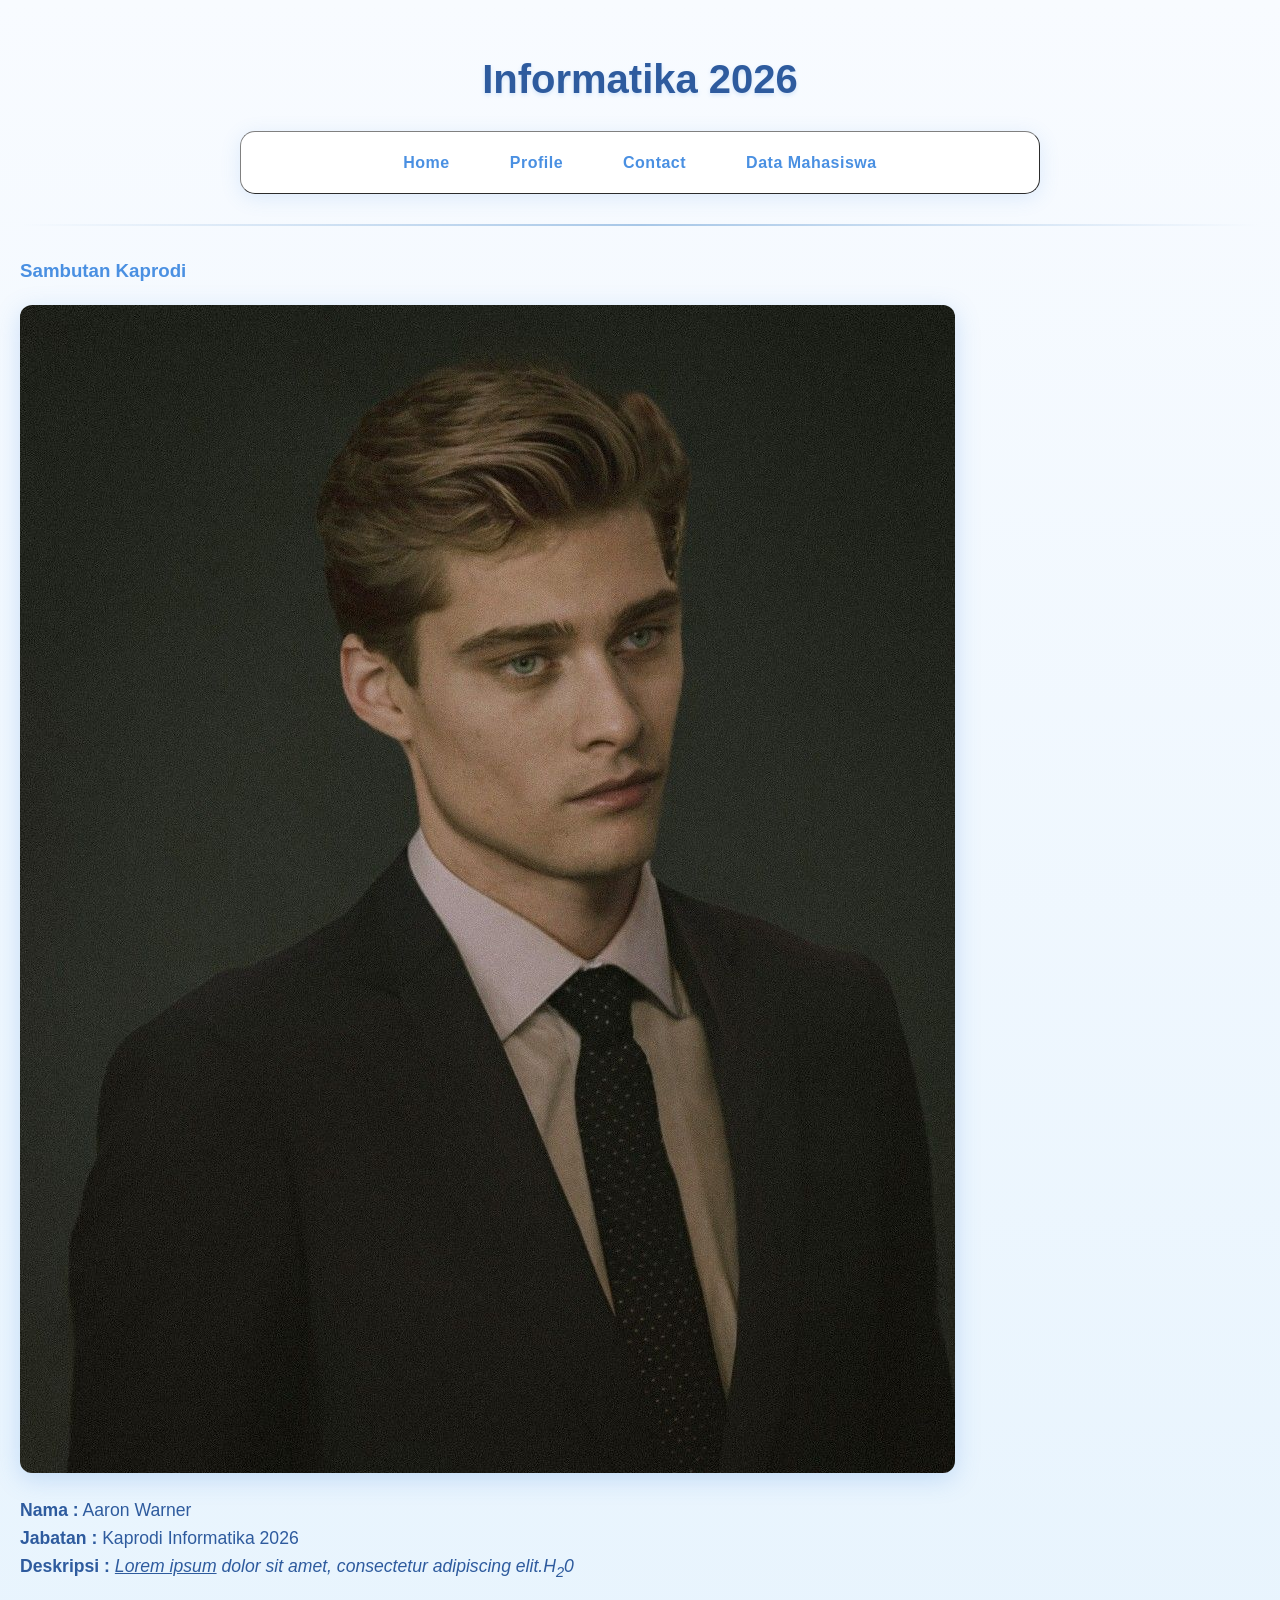
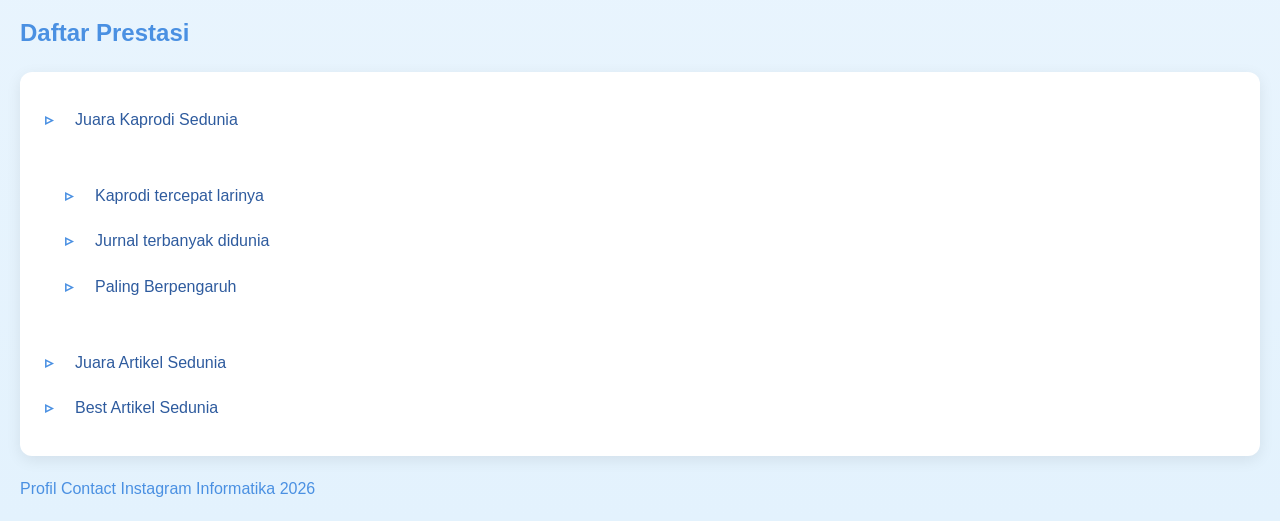
<file: index.html>
<!DOCTYPE html>
<html>
<head>
        <meta charset="UTF-8">
        <meta name="viewport" content="width=device-width, initial-scale=1.0">
        <title>Informatika 2026</title>
        <link rel="stylesheet" href="style.css">
    </head>
    
    <body>
        <h1>Informatika 2026</h1>
        <table border="1" cellspascing="0" cellpadding="10px">
            <tr>
                <td><a href="index.html">Home</a></td>
                <td><a href="profile.html">Profile</a></td>
                <td><a href="contact.html">Contact</a></td>
                <td><a href="mahasiswa.html">Data Mahasiswa</a></td>
            </tr>
        </table>
        <hr/> <!-- This is a line break -->
        <h3>Sambutan Kaprodi</h3>
        <img src="assets/images/kaprodi.jpg" alt="Foto Kaprodi Informatika 2026" height="300px"/>
        <p>
            <b>Nama :</b> Aaron Warner <br>
            <b>Jabatan :</b> Kaprodi Informatika 2026 <br>
            <b>Deskripsi :</b> <i> <u>Lorem ipsum</u> dolor sit amet, consectetur adipiscing elit.H<sub>2</sub>0</i>
        </p>

        <h2>Daftar Prestasi</h2>
        <ul>
            <li>Juara Kaprodi Sedunia</li>
            <ul>
                <li>Kaprodi tercepat larinya</li>
                <li>Jurnal terbanyak didunia</li>
                <li>Paling Berpengaruh</li>
            </ul>
            <li>Juara Artikel Sedunia</li>
            <li>Best Artikel Sedunia</li>
        </ul>

        <!-- Internal source -->
        <a href="profile.html">Profil</a>
        <a href="contact.html">Contact</a>


        <!-- External source -->
        <a href="https://www.instagram.com/informatika.unimus/" target="_blank">Instagram Informatika 2026</a>
    </body>

</html>
</file>
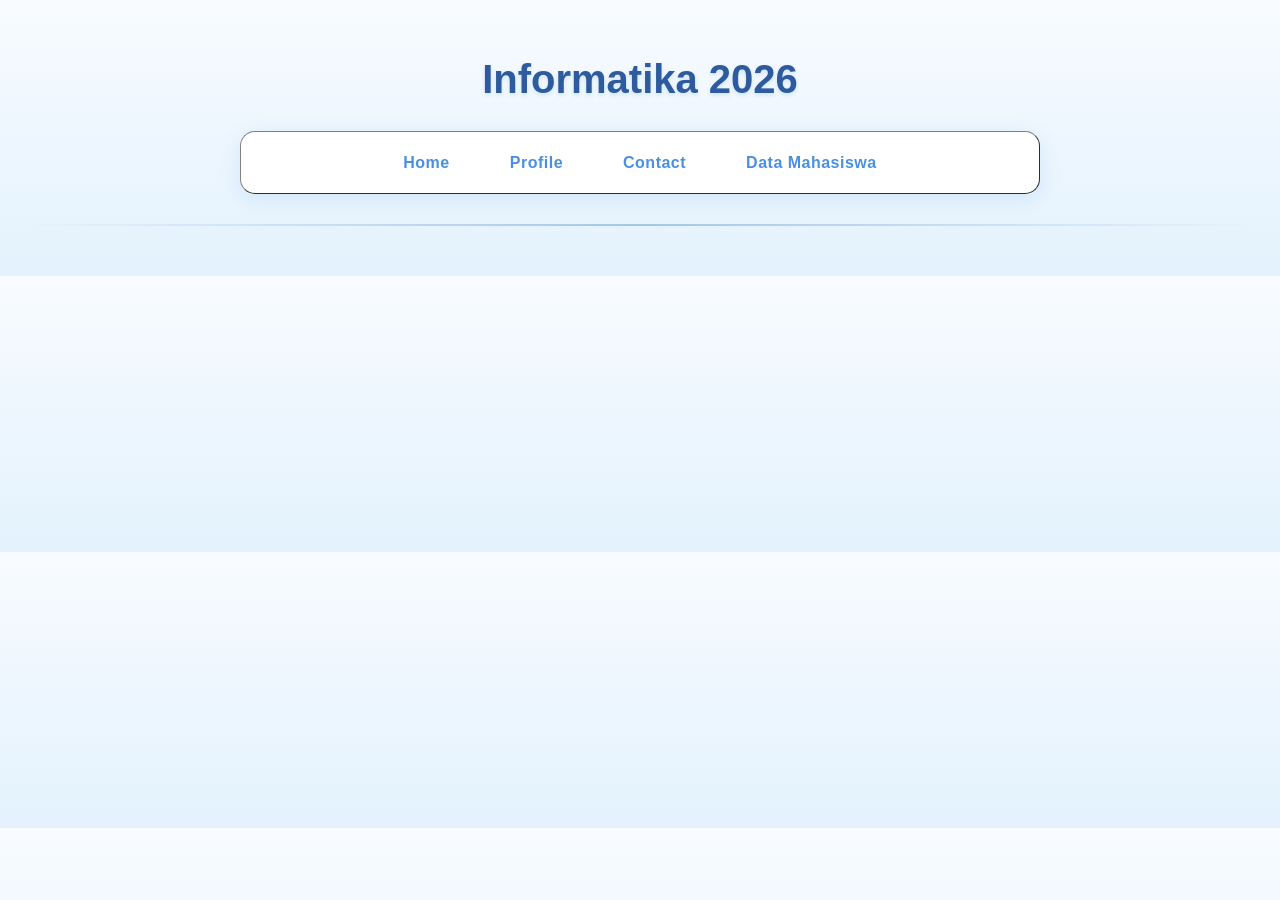
<file: contact.html>
<!DOCTYPE html>
<html lang="en">
<head>
    <meta charset="UTF-8">
    <meta name="viewport" content="width=device-width, initial-scale=1.0">
    <title>Contact | Informatika 2026</title>
    <link rel="stylesheet" href="style.css">
</head>
<body>
   <h1>Informatika 2026</h1>
        <table border="1" cellspascing="0" cellpadding="10px">
            <tr>
                <td><a href="index.html">Home</a></td>
                <td><a href="profile.html">Profile</a></td>
                <td><a href="contact.html">Contact</a></td>
                <td><a href="mahasiswa.html">Data Mahasiswa</a></td>
            </tr>
        </table>
        <hr/> <!-- This is a line break -->
</body>
</html>
</file>
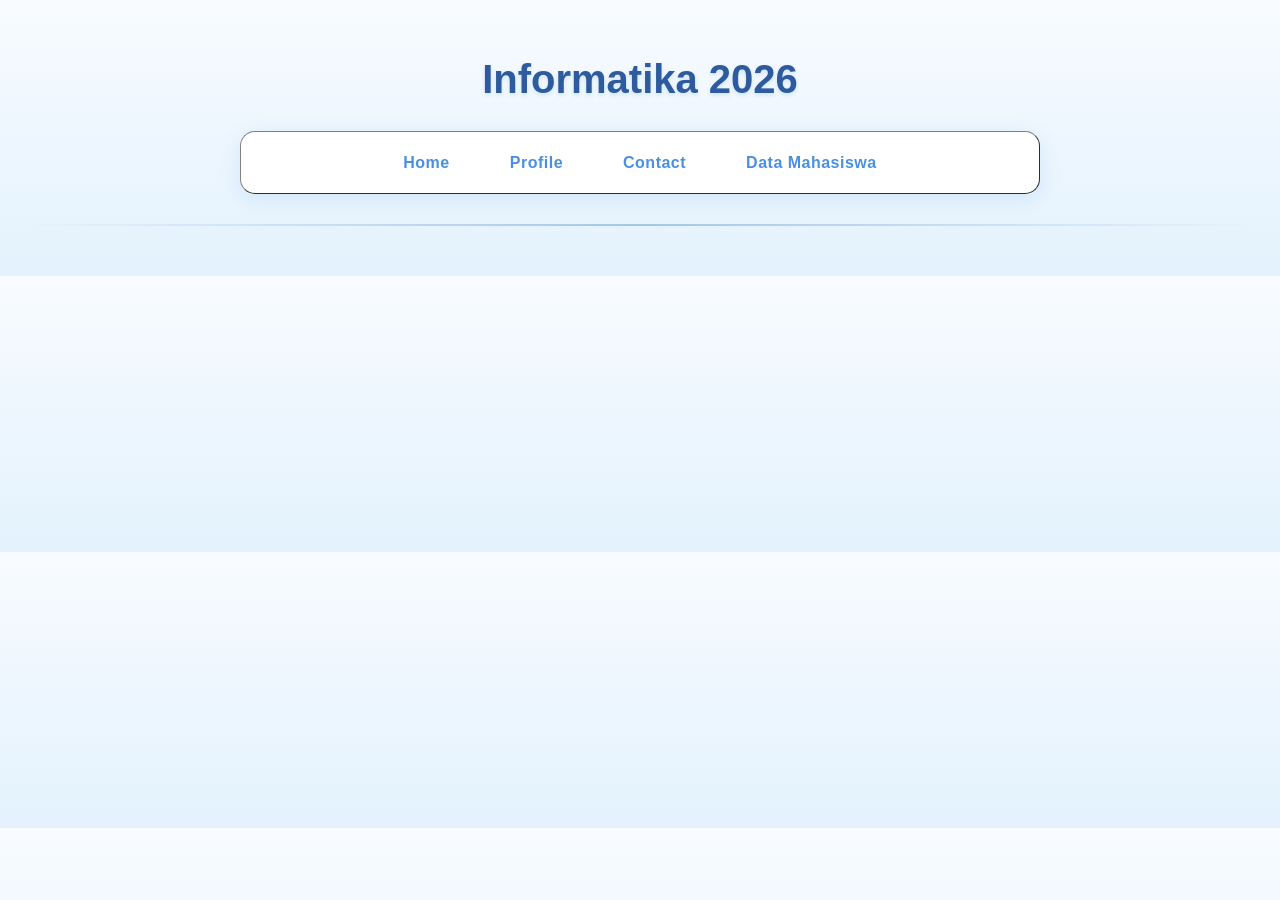
<file: profile.html>
<!DOCTYPE html>
<html lang="en">
<head>
    <meta charset="UTF-8">
    <meta name="viewport" content="width=device-width, initial-scale=1.0">
    <title>Profile | Informatika 2026</title>
    <link rel="stylesheet" href="style.css">
</head>
<body>
   <h1>Informatika 2026</h1>
        <table border="1" cellspascing="0" cellpadding="10px">
            <tr>
                <td><a href="index.html">Home</a></td>
                <td><a href="profile.html">Profile</a></td>
                <td><a href="contact.html">Contact</a></td>
                <td><a href="mahasiswa.html">Data Mahasiswa</a></td>
            </tr>
        </table>
        <hr/> <!-- This is a line break -->
</body>
</html>
</file>
<file: style.css>
/* Calm Blue Theme for Informatika 2026 - Modern, Clean, Academic Style */

* {
  box-sizing: border-box;
}

body {
  font-family: 'Segoe UI', Tahoma, Geneva, Verdana, sans-serif;
  margin: 0;
  padding: 20px;
  background: linear-gradient(to bottom, #F8FBFF 0%, #E3F2FD 100%);
  color: #2E5B9E;
  line-height: 1.6;
}

h1 {
  color: #2E5B9E;
  text-align: center;
  font-size: 2.5em;
  margin-bottom: 10px;
  text-shadow: 0 2px 4px rgba(74, 144, 226, 0.2);
}

h2, h3 {
  color: #4A90E2;
  margin-top: 30px;
}

a {
  color: #4A90E2;
  text-decoration: none;
  transition: color 0.3s ease, background 0.3s ease;
}

a:hover {
  color: #7BB2F0;
}

hr {
  border: none;
  height: 2px;
  background: linear-gradient(to right, transparent, #A7C7E7, transparent);
  margin: 30px 0;
}

/* Navigation Table -> Horizontal Nav Bar */
body > table:first-of-type {
  display: flex;
  justify-content: center;
  background: #FFFFFF;
  box-shadow: 0 4px 20px rgba(74, 144, 226, 0.15);
  border-radius: 15px;
  overflow: hidden;
  margin: 20px auto 30px;
  max-width: 800px;
}

body > table:first-of-type td {
  border: none;
  padding: 0;
  flex: 1;
}

body > table:first-of-type td a {
  display: block;
  padding: 18px 30px;
  text-align: center;
  font-weight: 600;
  letter-spacing: 0.5px;
}

body > table:first-of-type td a:hover {
  background: #A7C7E7;
  color: #2E5B9E;
}

/* Content Tables (Data Mahasiswa, Forms) */
table {
  width: 100%;
  max-width: 1000px;
  margin: 25px auto;
  background: #FFFFFF;
  box-shadow: 0 6px 25px rgba(74, 144, 226, 0.12);
  border-radius: 15px;
  overflow: hidden;
  border-collapse: collapse;
  font-size: 16px;
}

th {
  background: linear-gradient(135deg, #7BB2F0 0%, #4A90E2 100%);
  color: white;
  padding: 18px 20px;
  text-align: left;
  font-weight: 600;
  font-size: 16px;
}

td {
  padding: 18px 20px;
  border-bottom: 1px solid #E8F4FD;
  vertical-align: top;
}

tbody tr:nth-child(even) {
  background: #F8FCFF;
}

tbody tr:hover {
  background: #E3F2FD !important;
  transform: scale(1.01);
  transition: all 0.3s ease;
}

/* Images */
img {
  max-width: 100%;
  height: auto;
  border-radius: 12px;
  box-shadow: 0 6px 25px rgba(74, 144, 226, 0.25);
  transition: transform 0.3s ease, box-shadow 0.3s ease;
}

img:hover {
  transform: translateY(-5px);
  box-shadow: 0 10px 35px rgba(74, 144, 226, 0.35);
}

/* Lists */
ul {
  background: #FFFFFF;
  padding: 25px;
  border-radius: 12px;
  box-shadow: 0 4px 15px rgba(0, 0, 0, 0.08);
  margin: 20px 0;
  list-style: none;
}

ul li {
  padding: 10px 0;
  position: relative;
  padding-left: 30px;
}

ul li:before {
  content: '▹';
  color: #4A90E2;
  font-weight: bold;
  position: absolute;
  left: 0;
}

ul ul {
  margin-left: 20px;
  background: transparent;
  box-shadow: none;
  padding: 10px 0;
}

/* Forms */
form table {
  box-shadow: none;
  background: #F8FBFF;
  border-radius: 12px;
  overflow: visible;
  max-width: 600px;
}

form td {
  padding: 15px 20px;
  border-bottom: 1px solid #E5E5E5;
}

label {
  font-weight: 600;
  color: #2E5B9E;
  min-width: 120px;
  display: inline-block;
}

input, select, textarea {
  width: 100%;
  padding: 12px 15px;
  border: 2px solid #A7C7E7;
  border-radius: 8px;
  font-size: 16px;
  font-family: inherit;
  transition: all 0.3s ease;
  background: white;
}

input:focus, select:focus, textarea:focus {
  outline: none;
  border-color: #4A90E2;
  box-shadow: 0 0 12px rgba(74, 144, 226, 0.3);
  transform: translateY(-1px);
}

button {
  background: linear-gradient(135deg, #4A90E2 0%, #7BB2F0 100%);
  color: white;
  border: none;
  padding: 14px 30px;
  border-radius: 8px;
  font-size: 16px;
  font-weight: 600;
  cursor: pointer;
  transition: all 0.3s ease;
  box-shadow: 0 4px 15px rgba(74, 144, 226, 0.3);
}

button:hover {
  transform: translateY(-2px);
  box-shadow: 0 6px 20px rgba(74, 144, 226, 0.4);
}

button:active {
  transform: translateY(0);
}

/* Responsive */
@media (max-width: 768px) {
  body {
    padding: 15px;
  }
  
  h1 {
    font-size: 2em;
  }
  
  body > table:first-of-type {
    flex-direction: column;
    max-width: 100%;
  }
  
  body > table:first-of-type td a {
    padding: 15px 20px;
  }
  
  table, form table {
    font-size: 14px;
    margin: 15px 0;
  }
  
  th, td {
    padding: 12px 15px;
  }
  
  input, select, textarea {
    font-size: 16px; /* Prevents zoom on iOS */
  }
}

/* Specific fixes */
form table td:last-child {
  padding-left: 10px;
}

p {
  font-size: 1.1em;
  margin: 15px 0;
}

@media print {
  body > table:first-of-type {
    display: table !important;
  }
}
</file>
